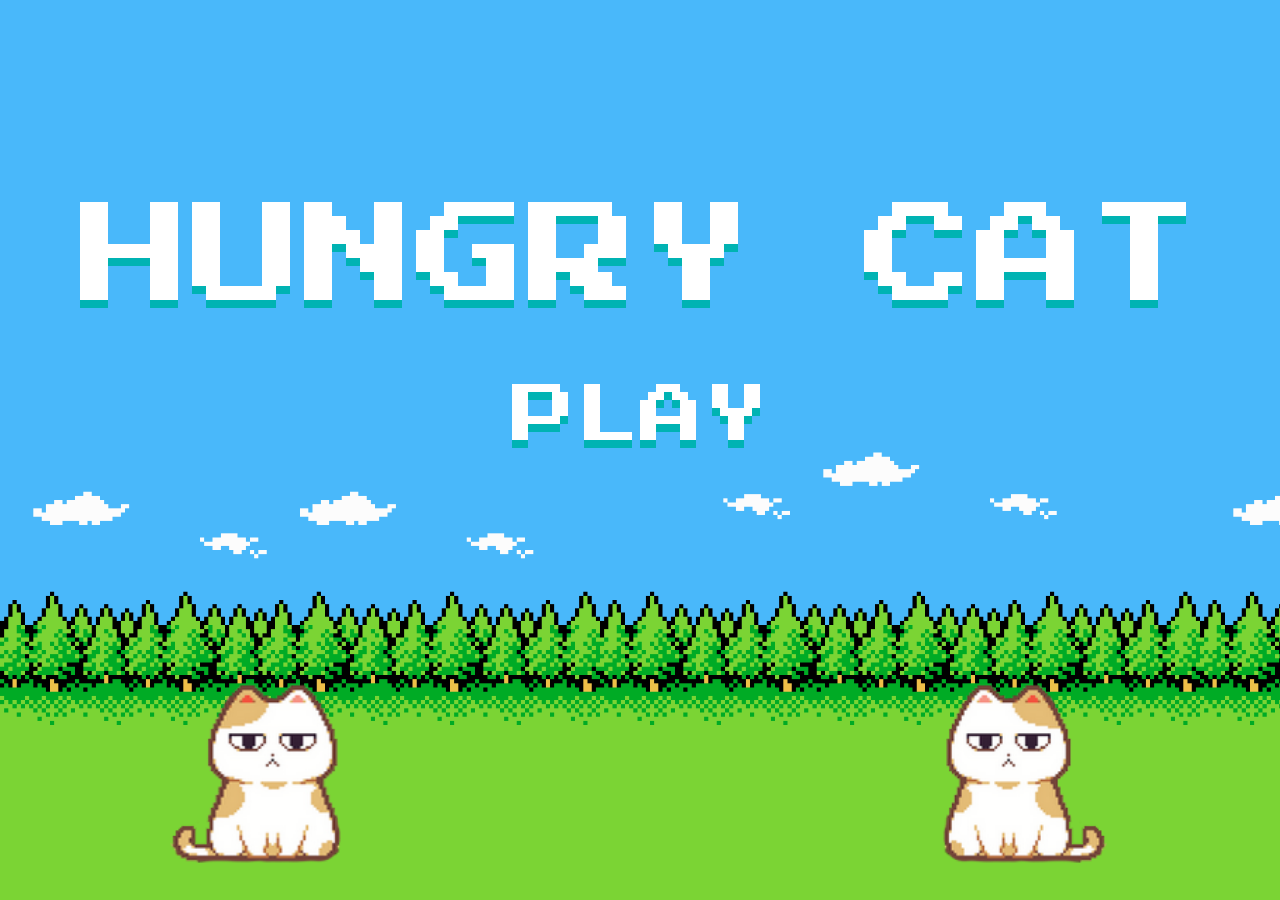
<file: Hungry Cat/index.html>
<!DOCTYPE html>
<html>
<head>
	<title>Hungry Cat</title>
	<meta charset=utf-8>
	<meta name=description content="">
	<meta name=viewport content="width=device-width, initial-scale=1">
	<link href="https://fonts.googleapis.com/css?family=Press+Start+2P&display=swap" rel="stylesheet">

	<style type="text/css">
	body{
		margin:0;
		font-family: sans-serif;
		background: black;
	}
	#wrap{
		width: 100%;
		height: 100vh;
		position: relative;
		background-image: url('background.png');
		background-size: cover;
	}

	.unit1{
		height: 20%;
		width: 20%;
		background-size: contain;
		background-position: center;
		background-repeat: no-repeat;
		position: absolute;
		top: 0%;
		left: 0%;
		transition: all .1s;
	}
	.unit2{
		height: 20%;
		width: 20%;
		background-size: contain;
		background-position: center;
		background-repeat: no-repeat;
		position: absolute;
		top: 0%;
		left: 0%;
		transition: all .1s;
	}
	.u0{
		background-image: url('bomb.png');
		transform: scale(0.3);
	}
	.u1{
		background-image: url('fish.png');
		transform: scale(0.3);
	}
	.u2{
		background-image: url('fish.png');
		transform: scale(0.3);
	}
	.u3{
		background-image: url('blank.png');
		transform: scale(0.3);
	}
	.u3{
		background-image: url('blank.png');
		transform: scale(0.3);
	}
	#cat1{
		background-image: url('cat1.png');
		height: 20%;
		width: 20%;
		background-size: contain;
		background-position: center bottom;
		background-repeat: no-repeat;
		position: absolute;
		transition: all .1s;
		transform: scale(1);
	}
	#cat2{
		background-image: url('cat2.png');
		height: 20%;
		width: 20%;
		background-size: contain;
		background-position: center bottom;
		background-repeat: no-repeat;
		position: absolute;
		transition: all .1s;
		transform: scale(1);
	}
	#cat1_catch{
		background-image: url('cat1_catch.png');
		height: 20%;
		width: 20%;
		background-size: contain;
		background-position: center bottom;
		background-repeat: no-repeat;
		position: absolute;
		transition: all .1s;
		transform: scale(0);
	}
	#cat2_catch{
		background-image: url('cat2_catch.png');
		height: 20%;
		width: 20%;
		background-size: contain;
		background-position: center bottom;
		background-repeat: no-repeat;
		position: absolute;
		transition: all .1s;
		transform: scale(0);
	}
	#cat1_bomb{
		background-image: url('cat1_bomb.png');
		height: 20%;
		width: 20%;
		background-size: contain;
		background-position: center bottom;
		background-repeat: no-repeat;
		position: absolute;
		transition: all .1s;
		transform: scale(0);
	}
	#cat2_bomb{
		background-image: url('cat2_bomb.png');
		height: 20%;
		width: 20%;
		background-size: contain;
		background-position: center bottom;
		background-repeat: no-repeat;
		position: absolute;
		transition: all .1s;
		transform: scale(0);
	}
	#cat1_miss{
		background-image: url('cat1_miss.png');
		height: 20%;
		width: 20%;
		background-size: contain;
		background-position: center bottom;
		background-repeat: no-repeat;
		position: absolute;
		transition: all .1s;
		transform: scale(0);
	}
	#cat2_miss{
		background-image: url('cat2_miss.png');
		height: 20%;
		width: 20%;
		background-size: contain;
		background-position: center bottom;
		background-repeat: no-repeat;
		position: absolute;
		transition: all .1s;
		transform: scale(0);
	}
	#cat1_boom{
		background-image: url('boom.png');
		height: 40%;
		width: 40%;
		background-size: contain;
		background-position: center bottom;
		background-repeat: no-repeat;
		position: absolute;
		transition: all .25s;
		transform: scale(0);
	}
	#cat2_boom{
		background-image: url('boom.png');
		height: 40%;
		width: 40%;
		background-size: contain;
		background-position: center bottom;
		background-repeat: no-repeat;
		position: absolute;
		transition: all .25s;
		transform: scale(0);
	}
	#cat1_blank{
		background-image: url('blank.png');
		height: 20%;
		width: 20%;
		background-size: contain;
		background-position: center bottom;
		background-repeat: no-repeat;
		position: absolute;
		transform: scale(1);
	}
	#cat2_blank{
		background-image: url('blank.png');
		height: 20%;
		width: 20%;
		background-size: contain;
		background-position: center bottom;
		background-repeat: no-repeat;
		position: absolute;
		transform: scale(1);
	}

	#score {
		color: #f0f0f0;
		text-shadow: 0px 8px #00B3B3;
		font-family: 'Press Start 2P', cursive;
		font-size: 10em;
		height: 50vh;
		display: flex;
		align-items: center;
		justify-content: center;
		transition: all .1s;
		transform: scale(0);
	}

	#menu {
			width: 100%;
			height: 80vh;
			position: absolute;
			top: 0;
			left: 0;
			z-index: 10000;
			display: flex;
			align-items: center;
			justify-content: center;
			transition: all .1s;
		}

    #name {
			color: white;
			justify-content: center;
			display: flex;
			transition: all .1s;
		}
	#play {
			color: white;
			justify-content: center;
			display: flex;
			transition: all .1s;
		}
    #name>div {
    		font-family: 'Press Start 2P', cursive;
    		text-shadow: 0px 8px #00B3B3;
			font-size: 7em;
			padding: auto;
			margin: auto;
			border-radius: 1.25rem;
			user-select: none;
			transition: all .1s;
		}
	#play>div {
			font-family: 'Press Start 2P', cursive;
			text-shadow: 0px 8px #00B3B3;
			font-size: 4em;
			padding: 50px 100px;
			margin: 20px;
			border-radius: 1.25rem;
			cursor: pointer;
			transition: all .1s;
		}

	[x="0"]{left:-5%;}
	[x="1"]{left:-5%;}
	[x="2"]{left:0%;}
	[x="3"]{left:5%;}
	[x="4"]{left:10%;}
	[x="5"]{left:15%;}
	[x="6"]{left:20%;}
	[x="7"]{left:25%;}
	[x="8"]{left:30%;}
	[x="9"]{left:35%;}
	[x="10"]{left:40%;}
	[x="11"]{left:45%;}
	[x="12"]{left:50%;}
	[x="13"]{left:55%;}
	[x="14"]{left:60%;}
	[x="15"]{left:65%;}
	[x="16"]{left:70%;}
	[x="17"]{left:75%;}
	[x="18"]{left:80%;}
	[x="19"]{left:85%;}

	[y="0"]{top:20%;}
	[y="1"]{top:15%;}
	[y="2"]{top:10%;}
	[y="3"]{top:5%;}
	[y="4"]{top:3%;}
	[y="5"]{top:5%;}
	[y="6"]{top:9%;}
	[y="7"]{top:14%;}
	[y="8"]{top:20%;}
	[y="9"]{top:27%;}
	[y="10"]{top:37%;}
	[y="11"]{top:45%;}
	[y="12"]{top:52%;}
	[y="13"]{top:59%;}
	[y="14"]{top:66%;}
	[y="15"]{top:72%;}
	[y="16"]{top:70%;}
	[y="17"]{top:75%;}
	[y="18"]{top:76%;}
</style>
</head>
<body>
	<div id="menu">
		<div id="innerMenu1">
			<div id="name">
				<div>HUNGRY CAT</div>
			</div>
			<div id="play" onclick="gameStart()">
				<div>PLAY</div>
			</div>
		</div>
	</div>

	<div id="wrap">
		
		<div id="score"></div>		
		<div id="cat1_catch" x="4" y="18"></div>
		<div id="cat2_catch" x="16" y="18"></div>
		<div id="cat1" x="4" y="18"></div>
		<div id="cat2" x="16" y="18"></div>
		<div id="cat1_bomb" x="4" y="18"></div>
		<div id="cat2_bomb" x="16" y="18"></div>
		<div id="cat1_miss" x="4" y="18"></div>
		<div id="cat2_miss" x="16" y="18"></div>
		<div id="cat1_boom" x="2" y="13"></div>
		<div id="cat2_boom" x="14" y="13"></div>
		<div id="cat1_blank" x="4" y="18" onmousedown="cat_catch(1)" onmouseup="cat_dont(1)"></div>
		<div id="cat2_blank" x="16" y="18" onmousedown="cat_catch(2)" onmouseup="cat_dont(2)"></div>
	</div>

	
	<script>
		nowID = 0;
		score = 0;
		cat1_status = 0;
		cat2_status = 0;
		control = 0;

		function gameStart() {

			let u1 = document.querySelectorAll(".unit1");
			for (var i = 0; i < u1.length; i++) {
				u1[i].outerHTML = "";
			}

			let u2 = document.querySelectorAll(".unit2");
			for (var i = 0; i < u2.length; i++) {
				u2[i].outerHTML = "";
			}

			letplay1 = setInterval(function(){newUnit1();},450)
			letplay2 = setInterval(function(){newUnit2();},450)
			skyfall1 = setInterval(function(){falling1();},120)
			skyfall2 = setInterval(function(){falling2();},120)
			control = 1;
			score = 0;
			cat1_status = 0;
			cat2_status = 0;

			cat1.style.transform = 'scale(1)';
        	cat1_catch.style.transform = 'scale(0)';
        	cat1_bomb.style.transform = 'scale(0)';
        	cat1_miss.style.transform = 'scale(0)';
        	cat1_boom.style.transform = 'scale(0)';
        	
        	cat2.style.transform = 'scale(1)';
        	cat2_catch.style.transform = 'scale(0)';
        	cat2_bomb.style.transform = 'scale(0)';
        	cat2_miss.style.transform = 'scale(0)';
        	cat2_boom.style.transform = 'scale(0)';
        	

			document.getElementById('name').style.transform = 'scale(0)';
			document.getElementById('play').style.transform = 'scale(0)';
			document.getElementById('score').style.transform = 'scale(1)';
			document.getElementById('score').innerHTML = 0;

			clearInterval(cat1_boom_ani);
        	clearInterval(cat2_boom_ani);

		}

		

		function newUnit1(){
			let u = document.createElement("div");
			u.setAttribute("x", 1);
			u.setAttribute("y", 0);
			u.setAttribute("class","unit1 u"+rand(5));
			u.setAttribute("id","unit1_"+nowID);
			wrap.appendChild(u);
			nowID++;
		}

		function newUnit2(){
			let u = document.createElement("div");
			u.setAttribute("x", 19);
			u.setAttribute("y", 0);
			u.setAttribute("class","unit2 u"+rand(5));
			u.setAttribute("id","unit2_"+nowID);
			wrap.appendChild(u);
			nowID++;
		}

		function falling1() {
			let u = document.querySelectorAll(".unit1");
			for (var i = 0; i < u.length; i++) {
				let nowY = u[i].getAttribute("y");
				let nowX = u[i].getAttribute("x");
				nowY = parseInt(nowY);
				nowX = parseInt(nowX);
				u[i].setAttribute("x", nowX + 1);
				u[i].setAttribute("y", nowY + 1);

				if (nowY == 15 && nowX == 16) {

					if (cat2_status == 1) {

	                    if (document.getElementsByClassName("unit1")[i].className == "unit1"+" "+"u"+1 == true 
	                    	||document.getElementsByClassName("unit1")[i].className == "unit1"+" "+"u"+2 == true){

	                            score++;
	                            document.getElementById('score').innerHTML = score;

	                    }else if (document.getElementsByClassName("unit1")[i].className == "unit1"+" "+"u"+0 == true ){

	                        	bomb(2);

	                    }

	                    u[i].outerHTML = "";

	                }

	                else if (cat2_status == 0) {

	                	if (document.getElementsByClassName("unit1")[i].className == "unit1"+" "+"u"+1 == true 
	                    	||document.getElementsByClassName("unit1")[i].className == "unit1"+" "+"u"+2 == true){

	                            miss();

	                    }

	                }

                }else if (nowY == 18) {

                    u[i].outerHTML = "";

                }
			}
		}

		function falling2() {
			let u = document.querySelectorAll(".unit2");
			for (var i = 0; i < u.length; i++) {
				let nowY = u[i].getAttribute("y");
				let nowX = u[i].getAttribute("x");
				nowY = parseInt(nowY);
				nowX = parseInt(nowX);
				u[i].setAttribute("x", nowX - 1);
				u[i].setAttribute("y", nowY + 1);
				if (nowY == 15 && nowX == 4) {

					if (cat1_status == 1) {

	                    if (document.getElementsByClassName("unit2")[i].className == "unit2"+" "+"u"+1 == true 
	                    	||document.getElementsByClassName("unit2")[i].className == "unit2"+" "+"u"+2 == true){

	                            score++;
	                        	document.getElementById('score').innerHTML = score;

	                    }else if (document.getElementsByClassName("unit2")[i].className == "unit2"+" "+"u"+0 == true ){

	                            bomb(1);

	                    }

						u[i].outerHTML = "";

	                }
					else if (cat1_status == 0) {
	                	if (document.getElementsByClassName("unit2")[i].className == "unit2"+" "+"u"+1 == true 
	                    	||document.getElementsByClassName("unit2")[i].className == "unit2"+" "+"u"+2 == true){

	                            miss();

	                    }

	                }
                }else if (nowY == 18) {

                    u[i].outerHTML = "";

                }

			}

		}

		function bomb(event) {

			stop();

            cat1.style.transform = 'scale(0)';
        	cat1_catch.style.transform = 'scale(0)';
        	cat2.style.transform = 'scale(0)';
        	cat2_catch.style.transform = 'scale(0)';

			if (event == 1) {
        		cat1_boom.style.transform = 'scale(1)';
        		cat1_bomb.style.transform = 'scale(1)';
        		cat2_miss.style.transform = 'scale(1)';
        		cat1_boom_ani = setInterval(function() {cat1_boom.style.transform = "scale(0)";},250);
			}
			if (event == 2) {
				cat2_boom.style.transform = 'scale(1)';
        		cat1_miss.style.transform = 'scale(1)';
        		cat2_bomb.style.transform = 'scale(1)';
        		cat2_boom_ani = setInterval(function() {cat2_boom.style.transform = "scale(0)";},250);
			}

			document.getElementById('play').style.transform = 'scale(1)';

		}

		function miss() {

			stop();

            cat1.style.transform = 'scale(0)';
        	cat1_catch.style.transform = 'scale(0)';
        	cat2.style.transform = 'scale(0)';
        	cat2_catch.style.transform = 'scale(0)';
        	cat1_miss.style.transform = 'scale(1)';
        	cat2_miss.style.transform = 'scale(1)';

        	document.getElementById('play').style.transform = 'scale(1)';

		}

		function stop() {

			clearInterval(letplay1);
            clearInterval(skyfall1);
            clearInterval(letplay2);
            clearInterval(skyfall2);
            control = 0;

		}

		function cat_catch(num) {

			if (num == 1) {
				if (cat1_status == 0 && control == 1) {

					cat1.style.transform = 'scale(0)';
					cat1_catch.style.transform = 'scale(1)';
					cat1_status = 1;
				}

			}

			if (num == 2) {
				if (cat2_status == 0 && control == 1) {

					cat2.style.transform = 'scale(0)';
        			cat2_catch.style.transform = 'scale(1)';
        			cat2_status = 1;
        		}
					
			}

		}

		function cat_dont(number) {

			if (number == 1) {

				if (cat1_status == 1 && control == 1) {

					cat1_catch.style.transform = 'scale(0)';
        			cat1.style.transform = 'scale(1)';
        			cat1_status = 0;
        		}

			}

			if (number == 2) {

				if (cat2_status == 1 && control == 1) {

					cat2_catch.style.transform = 'scale(0)';
        			cat2.style.transform = 'scale(1)';
        			cat2_status = 0;
        		}
					
			}

		}

        window.onkeydown = function (e) {
        var code = e.keyCode ? e.keyCode : e.which;

        if (code === 13 && control == 0) {
        	gameStart();
        }

        if (code === 37 && cat1_status == 0 && control == 1) {
        	cat1.style.transform = 'scale(0)';
        	cat1_catch.style.transform = 'scale(1)';
        	cat1_status = 1;	
        }

        else if (code === 37 && cat1_status == 1 && control == 1) {
        	cat1_catch.style.transform = 'scale(0)';
        	cat1.style.transform = 'scale(1)';
        	cat1_status = 0;
        }

        if (code === 39 && cat2_status == 0 && control == 1) {
        	cat2.style.transform = 'scale(0)';
        	cat2_catch.style.transform = 'scale(1)';
        	cat2_status = 1;
        }

        else if (code === 39 && cat2_status == 1 && control == 1) {
        	cat2_catch.style.transform = 'scale(0)';
        	cat2.style.transform = 'scale(1)';
        	cat2_status = 0;
        }};

        function rand(max) {
			return Math.floor(Math.random() * Math.floor(max));
		}

	</script>
</body>
</html>
</file>
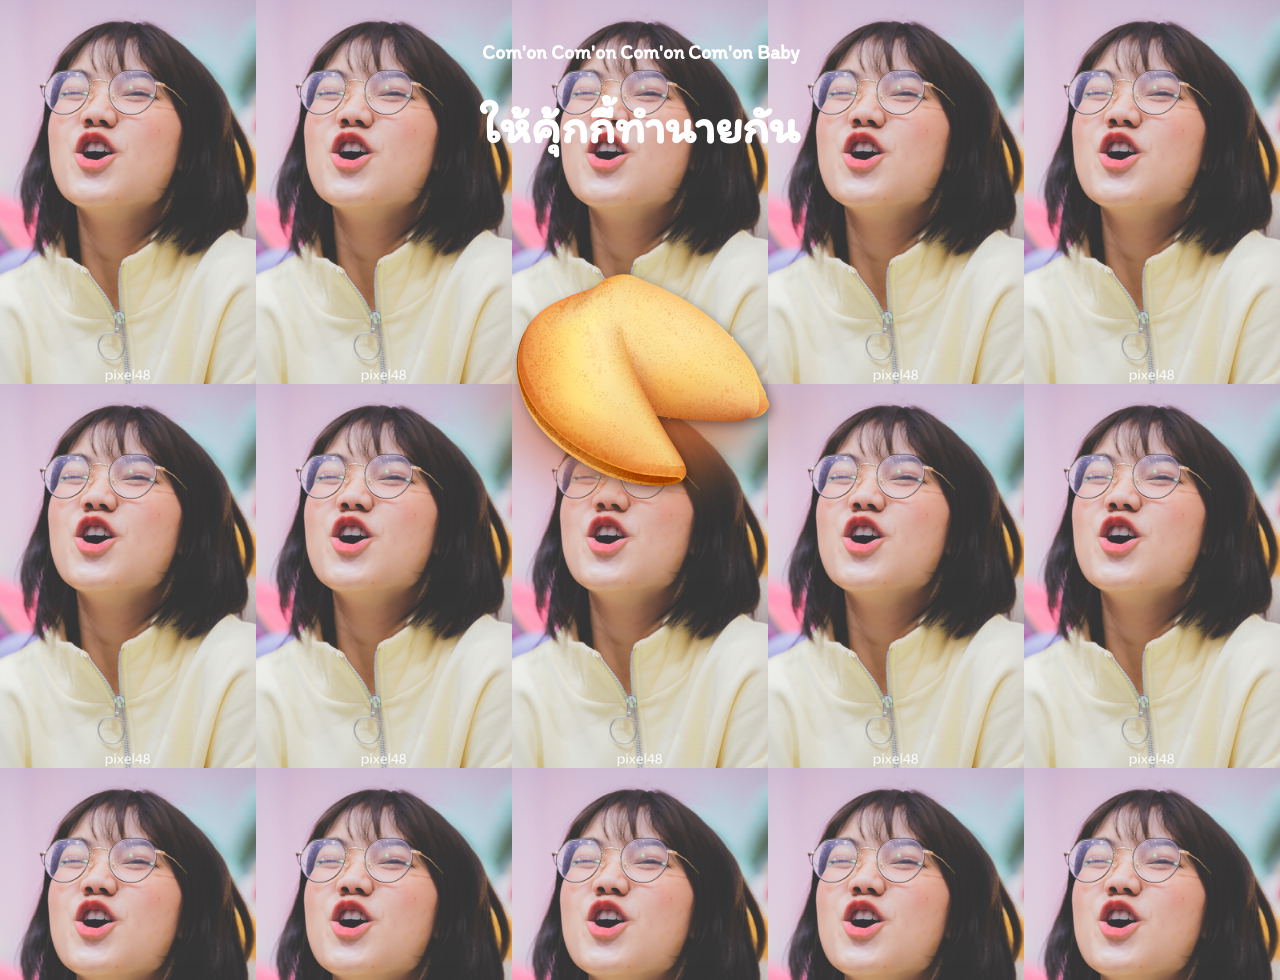
<file: unit-3/index.html>
<!DOCTYPE html>
<html>
<head>
	<title>Fortune Cookie</title>
	<link rel="stylesheet" type="text/css" href="style.css">
	<link href="https://fonts.googleapis.com/css?family=Itim&display=swap" rel="stylesheet">
</head>
<body>
	<h5 class="title">Com'on Com'on Com'on Com'on Baby</h5>
	<h1 class="title">ให้คุ้กกี้ทํานายกัน</h1>
	<div id="cookie">
		<img src="cookie-1.png" id="cookie1" class="cookie-1" onclick="play()"> 
		<div id="cookie2" class="cookie-2">
			<img src="cookie-2.png"> 
			<div id="fortune">xxx</div>
		</div>
	</div>

	<script src="game.js"></script>
</body>
</html>
</file>
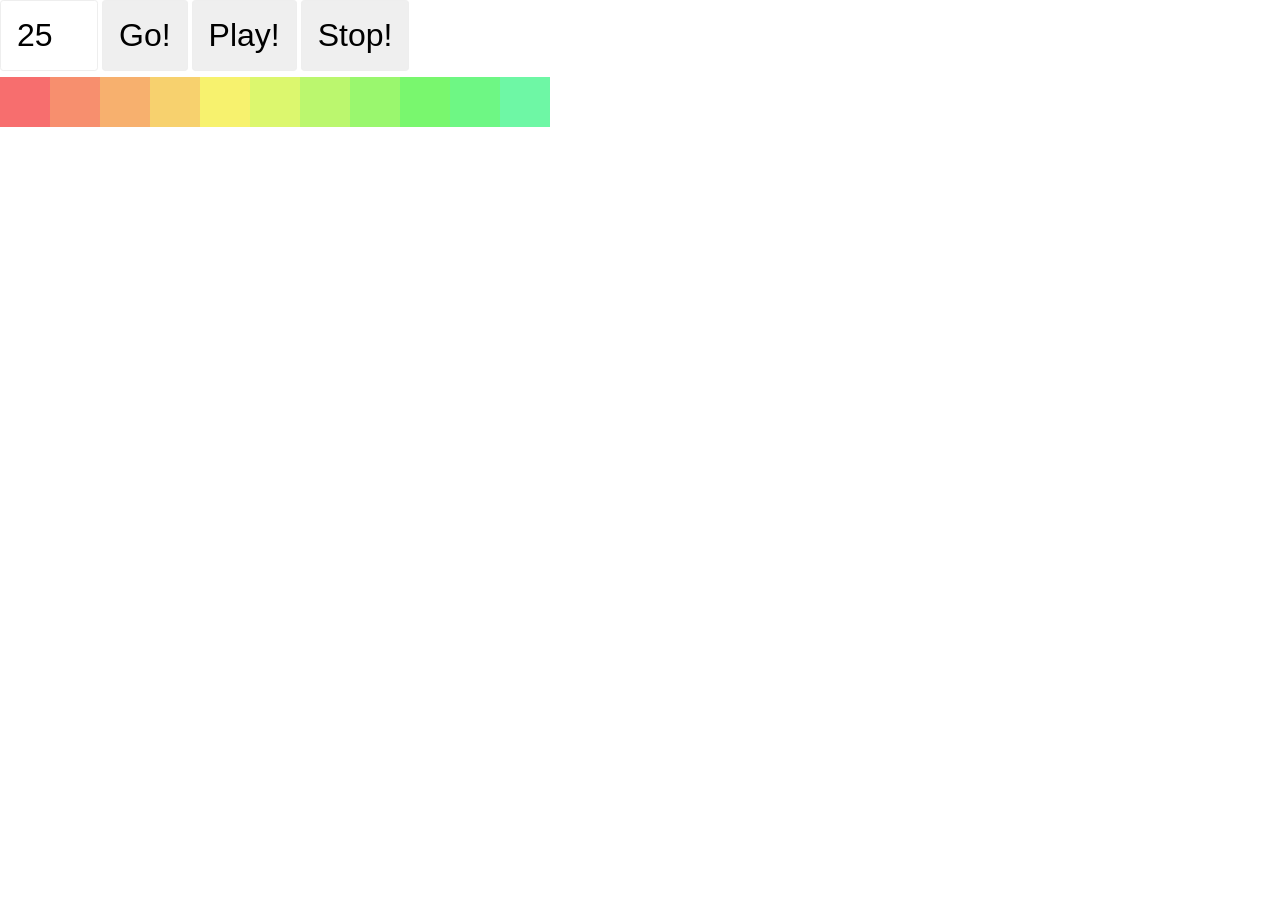
<file: unit-4/index.html>
<!DOCTYPE html>
<html>
<head>
	<title>Unit-4 Timing</title>
	<style type="text/css">
	body{
		margin:0;
	}
	#rainbow{
		--size:50px;
		--hue:0;
		font-size: 0;
	}
	.fuse{
		transition: all .3s;
		height:var(--size);
		width: var(--size);
		background: hsl(var(--hue),90%,70%);
		display: inline-block;
		transform: scale(0);
	}
	#howManyRainbowStripsDoYouWantHeu{
		padding: 0.5em;
		width: 2em;
		margin-bottom: 0.2em; 
		font-size: 2em;
		border: 1px solid #eee;
		border-radius: 0.1em; 
	}
	button{
		font-size: 2em;
		border: 1px solid #eee;
		border-radius: 0.1em; 
		padding: 0.5em;
	}
</style>
</head>
<body>
	<input type="number" id="howManyRainbowStripsDoYouWantHeu" min="0" max="999" value="25">
	<button onclick="rainbowHaiDooNoy()">Go!</button>
	<button onclick="playAnimation()">Play!</button>
	<button onclick="stopAnimation()">Stop!</button>
	<div id="rainbow">
	</div>
	<script type="text/javascript">
		rainbowHaiDooNoy();
		function rainbowHaiDooNoy(){
			theNum = howManyRainbowStripsDoYouWantHeu.value;
			rainbow.innerHTML = '';
			for (var i = 0; i < theNum; i++) {
				rainbow.innerHTML += `<div class="fuse" style="--hue:${i*(360/theNum)}"></div>`;
			}
			theFuse = document.querySelectorAll('.fuse');
			theFuseSize = theFuse.length;
			for (let i = 0; i < theFuseSize; i++) {
				setTimeout(function() {
					theFuse[i].style.transform = 'scale(1)';
				},100*i);
				
			}
		}

		function playAnimation() {
			theFuse = document.querySelectorAll('.fuse');
			theFuseSize = theFuse.length;
			j = theFuseSize-1;
			k = 0;
			setInterval(function() {
				if (k >= theFuseSize) {k=0
				}
				if (j >= theFuseSize) {j=0
				}
					theFuse[k].style.transform = "scale(2)";
					theFuse[j].style.transform = "scale(1)";
				k++;
				j++;
			},300);
		}


</script>
</body>
</html>
</file>
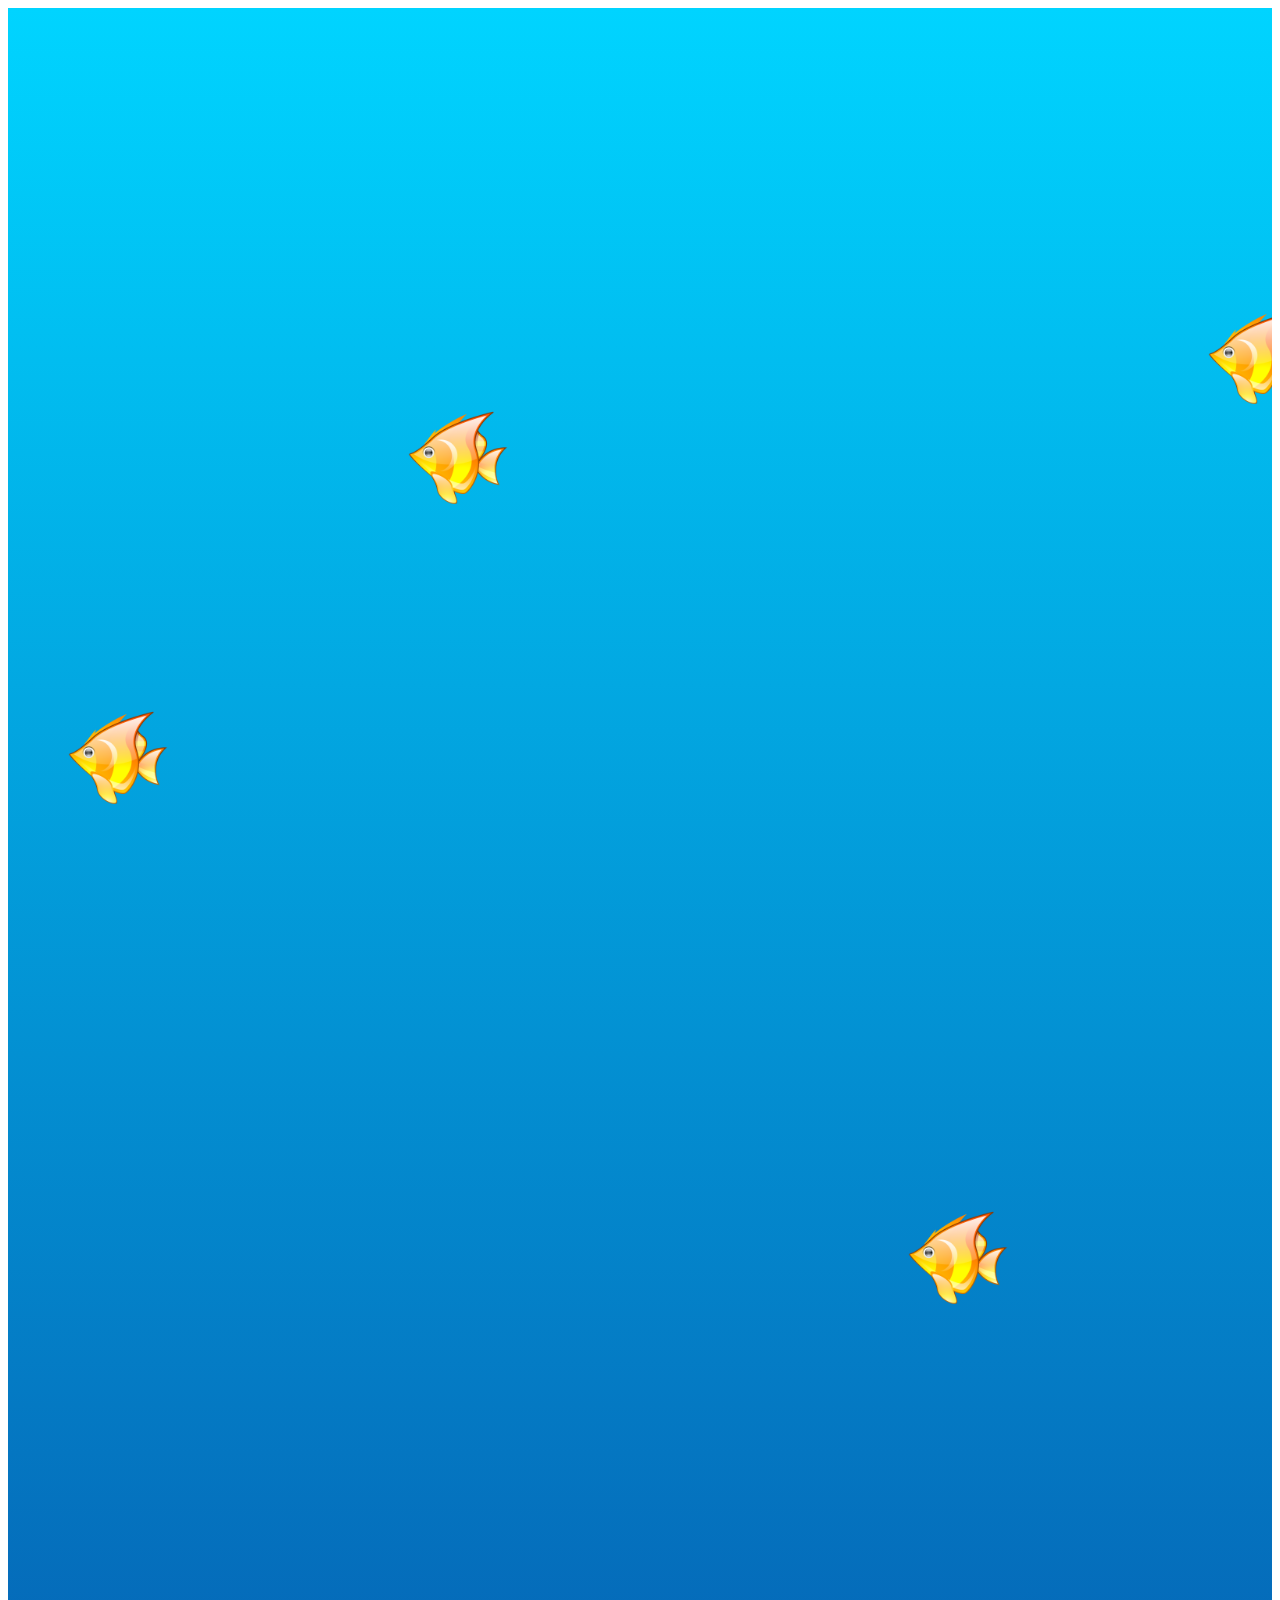
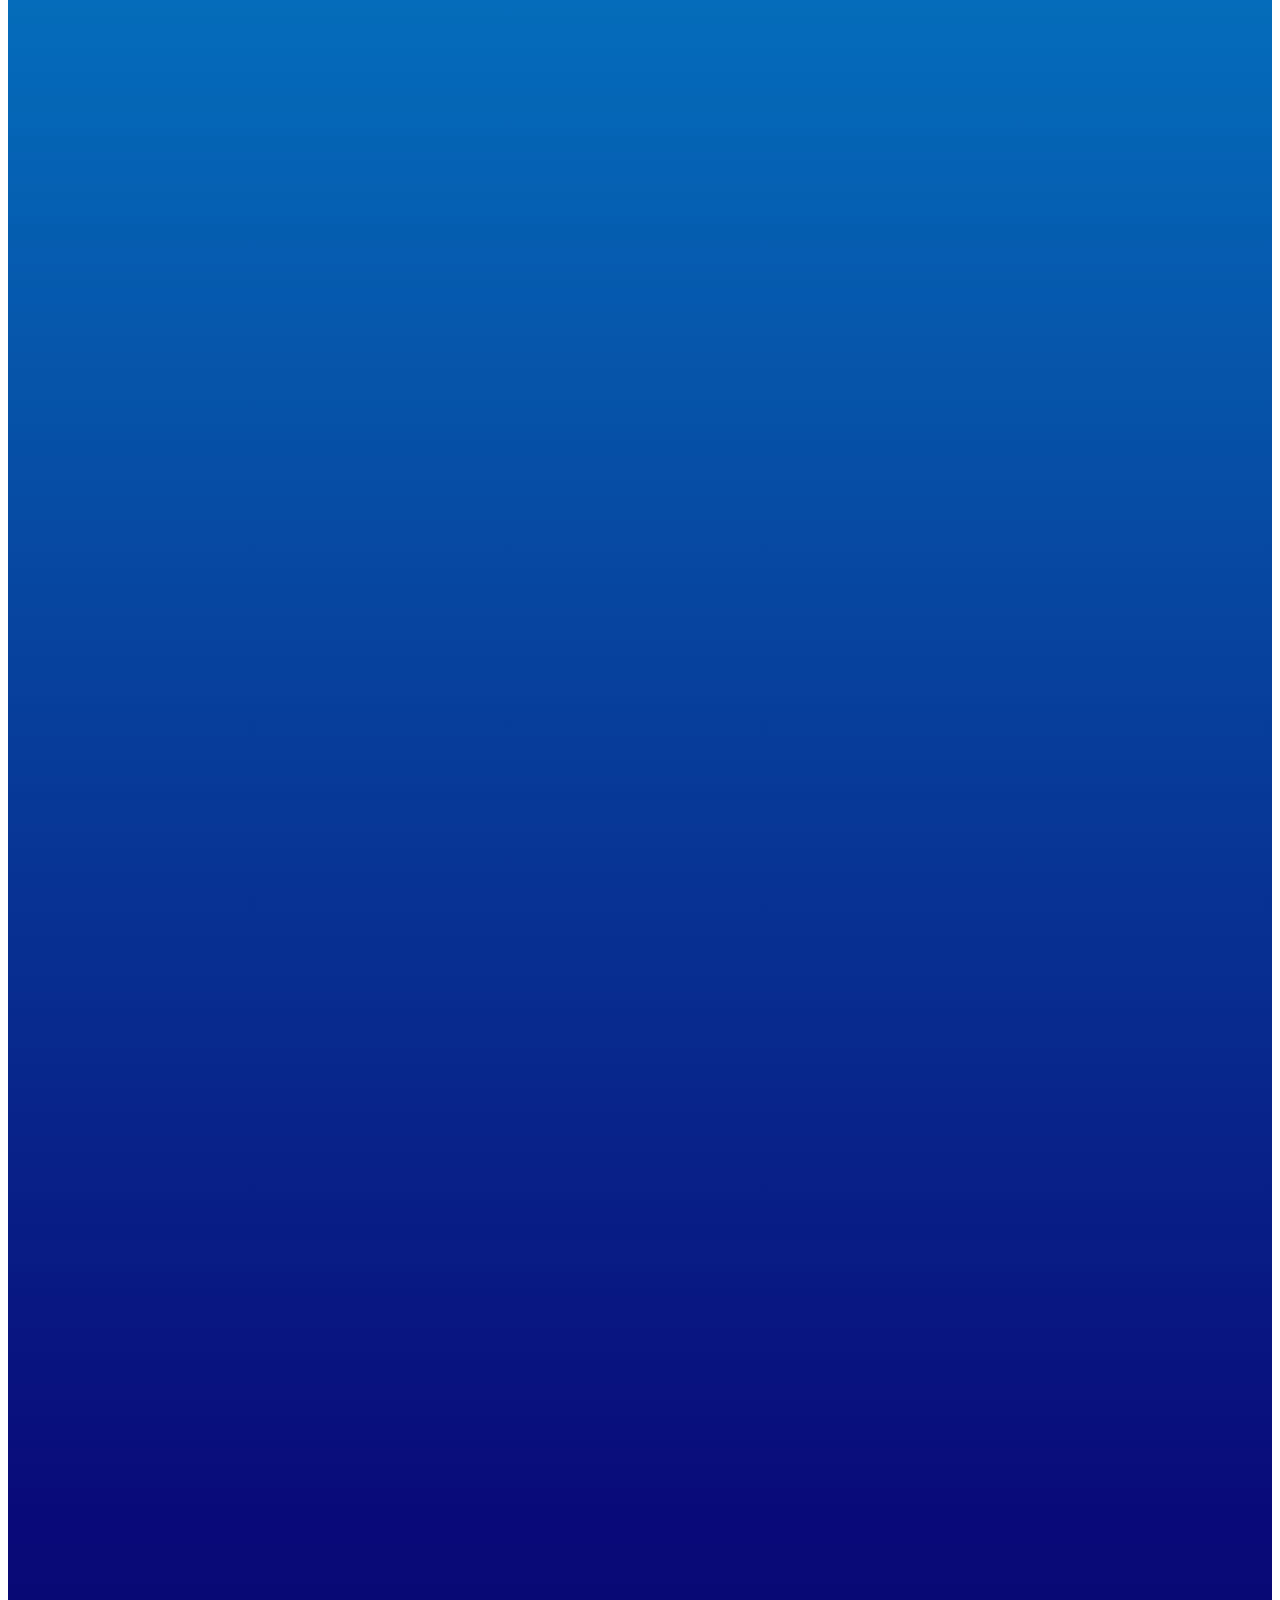
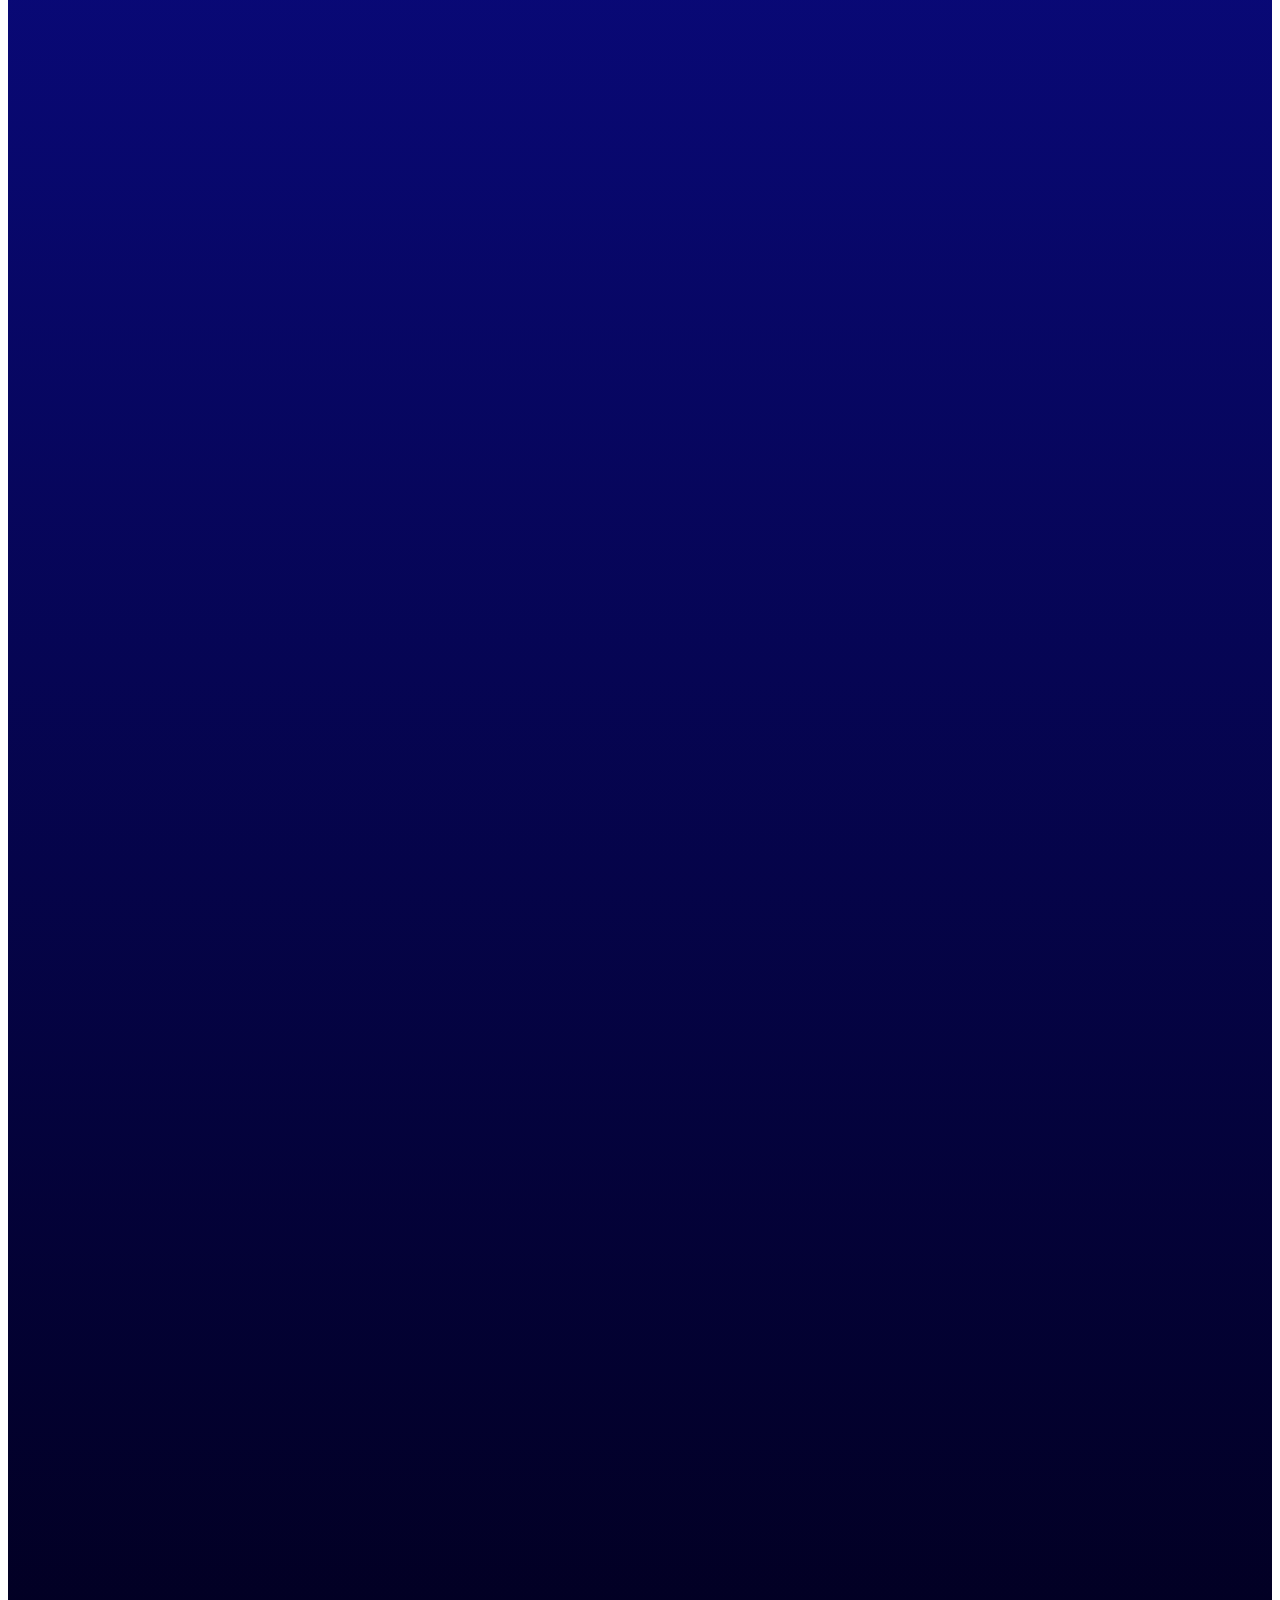
<file: unit-7/index.html>
<!DOCTYPE html>
<html>
<head>
	<style>

	#tooPla{
		height: 4800px;
		background: rgb(2,0,36);
		background: linear-gradient(0deg, rgba(2,0,36,1) 0%, rgba(9,9,121,1) 35%, rgba(0,212,255,1) 100%);
		position: relative;
		overflow: hidden;
	}
	.fish{
		position: absolute;
		width: 100px;
		transition: all .2s
	}
	.f1{
		top: 400px;
		left: 400px;
	}
	.f2{
		top: 900px;
		left: 1500px;
	}
	.f3{
		top: 700px;
		left: 60px;
	}
	.f4{
		top: 1200px;
		left: 900px;
	}
	.f5{
		top: 300px;
		left: 1200px;
	}
</style>
	<title>Hello Ocean World</title>
	<meta charset="utf-8">
	<link rel="stylesheet" type="text/css" href="https://jabont.com/jayss/jayss.css">
</head>
<body>

	<div id="tooPla">
		<img src="fish1.png" class="fish f1" id="f1">
		<img src="fish1.png" class="fish f2" id="f2">
		<img src="fish1.png" class="fish f3" id="f3">
		<img src="fish1.png" class="fish f4" id="f4">
		<img src="fish1.png" class="fish f5" id="f5">
	</div>



	<script type="text/javascript">

		function plaToo(){
			let y = window.pageYOffset;
			f1.style.marginTop = `-${y}px`;
			f2.style.marginTop = `-${y*1.5}px`;
			f3.style.marginTop = `-${y*1.2}px`;
			f4.style.marginTop = `-${y*1}px`;
			f5.style.marginTop = `-${y*0.3}px`;
		}
		window.addEventListener("scroll", plaToo);

	</script>
</body>
</html>
</file>
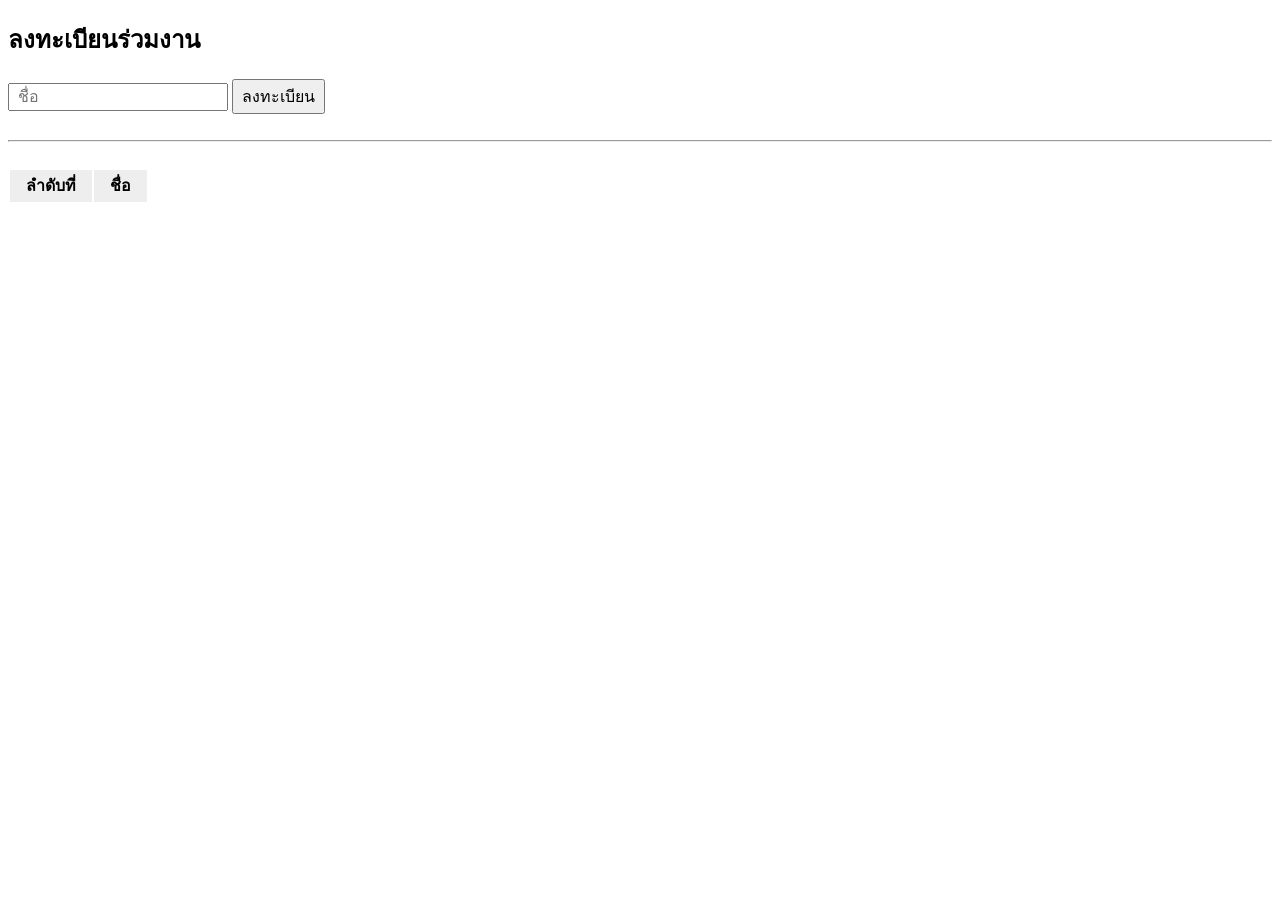
<file: unit-6/form.html>
<!DOCTYPE html>
<html>
<head>
	<title>Dom 5 - Register</title>
	<meta charset=utf-8>
	<meta name=description content="">
	<meta name=viewport content="width=device-width, initial-scale=1">
	<style type="text/css">
		th{
			background-color: #eee;
			padding:.2em 1em;
		}
		input,button{
			padding:.2em .5em;
			font-size: 1em;
		}
	</style>
</head>
<body>
	<!-- ให้นักศึกษาทำแบบฟอร์ม รหัสนักศึกษา ชื่อ นามสกุล เมื่อกรอกแล้วจะไปลงตารางลงทะเบียนโดยต้องกรอกให้ครบทุกช่อง 
	โดยจะมีหมายเลขลำดับไล่ไปเรื่อยๆ และให้ทำการเคลียร์ค่าของช่องอินพุทเมื่อลงทะเบียนไปแล้ว
	-->
	<form onsubmit="return register()">
		<h2>ลงทะเบียนร่วมงาน</h2>
		<input type="text" class="info" name="nickname" placeholder="ชื่อ"  required>
		<button>ลงทะเบียน</button>
	</form>
	<br><hr><br>
	<table>
		<thead>
			<th>ลำดับที่</th>
			<th>ชื่อ</th>
		</thead>
		<tbody id="registerList">
		</tbody>
	</table>
​
	<script>
		var i = 1;
		function register(){
			people = document.createElement("tr");
			people.innerHTML = `
			<td>${i}</td>
			<td>${document.querySelector('.info').value}</td>
			`;
			registerList.appendChild(people);
			document.querySelector('.info').value = "";
			i++;
			return false;
		}
	</script> 
</body>
</html>
</file>
<file: unit-3/style.css>
body{
	font-family: 'Itim', cursive, sans-serif;
	font-size: 150%;
	margin:40px;
	text-align: center;
	background-image: url(bg.jpg);
	background-position: 0% 0%;
	background-size: 20%; 
	/*background-size: cover;*/
	min-height: 100vh; /*ทำให้เวลาทำพื้นหลังแล้วมันสูงเต็มหน้าจอ*/
	animation: bg 40s infinite linear;
}
@keyframes bg{
	from{background-position: 0% 0%}
	to{background-position: -100% -88%}
}

.title{
	color: #fff;
	animation: shadow .25s infinite alternate,
	title 1s infinite steps(2);
}

@keyframes shadow{
	from{
		text-shadow:
		-1px -1px 0px #f6b7aa,
		1px -1px 0px #f6b7aa,
		-1px 1px 0px #f6b7aa,
		1px 1px 0px #f6b7aa,
		1px 2px 0px #f6b7aa,
		2px 3px 0px #f6b7aa,
		3px 4px 0px #f6b7aa,
		4px 5px 0px #f6b7aa,
		5px 6px 0px #f6b7aa,
		6px 7px 0px #f6b7aa
		;
	}
	to{
		text-shadow:
		-1px -1px 0px #f67855,
		1px -1px 0px #f67855,
		-1px 1px 0px #f67855,
		1px 1px 0px #f67855,
		1px 2px 0px #f67855,
		2px 3px 0px #f67855,
		3px 4px 0px #f67855,
		4px 5px 0px #f67855
		;
	}
}

@keyframes title{
	from{transform: rotate(-5deg);}
	to{transform: rotate(10deg);}
}

#cookie{
	position: relative;
	display: inline-block;
	margin-top: 50px;
}
@keyframes cookie-swing{
	from{transform: rotate(10deg);}
	to{transform: rotate(-10deg);}
}
@keyframes cookie-hide{
	from{transform: rotate(10deg) scale(1);}
	to{transform: rotate(-3600deg) scale(0);}
}
.cookie-1{
	animation: cookie-swing .3s infinite alternate ;
	transition: all .3s;
	cursor: pointer;
}
.cookie-2{
	position: absolute;
	top: 0;
	left: 0;
	transform: scale(0);
}

.cookie-hide{
	animation: cookie-hide 1s 1;
	transform: scale(0);
}
.cookie-show{
	animation: cookie-hide 2s 1 reverse;
	transform: scale(1.25);
}

#fortune {
    position: absolute;
    top: 106px;
    opacity: 0;
    left: 187px;
    width: 273px;
    height: 66px;
    display: flex;
    align-items: center;
    justify-content: center;
    font-size: 18px;
    text-shadow: 0px 0px 2px #af50208f;
    color: #a33e1d;
    transition: all 1s;
}
</file>
